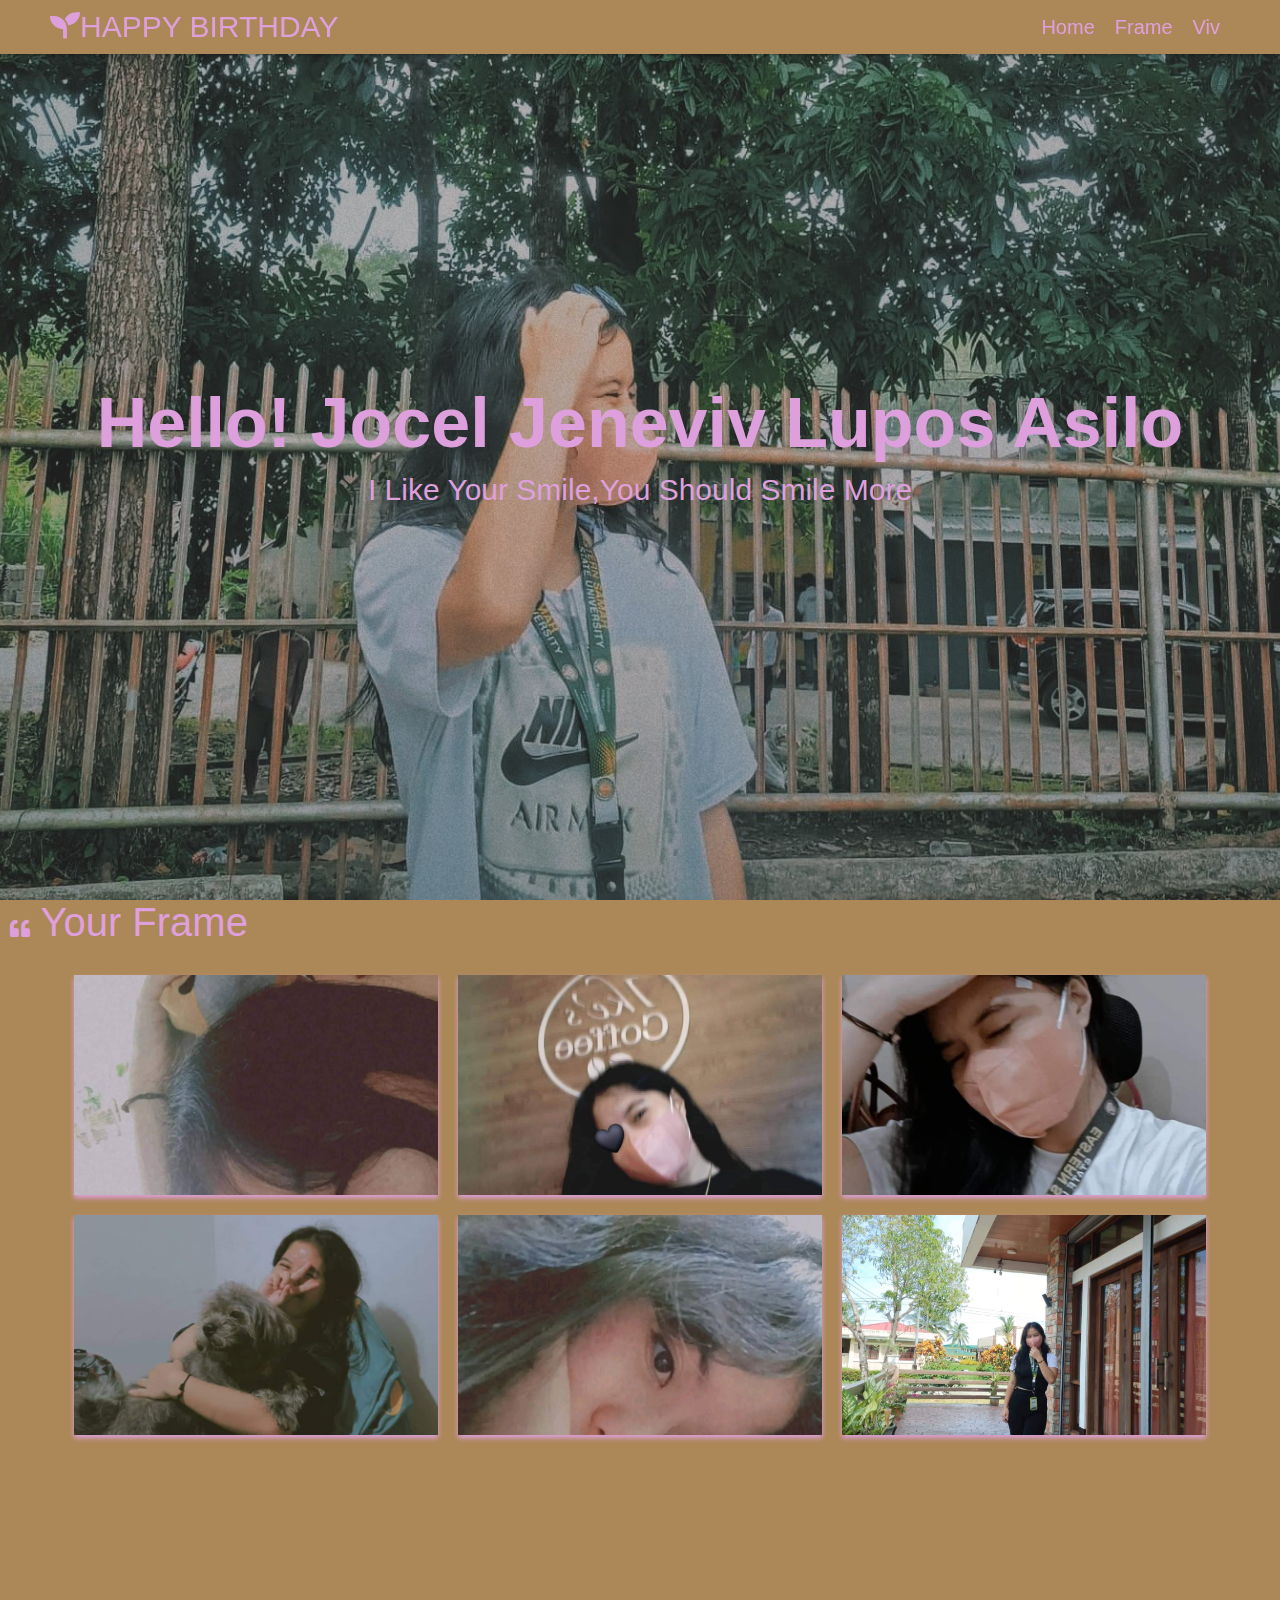
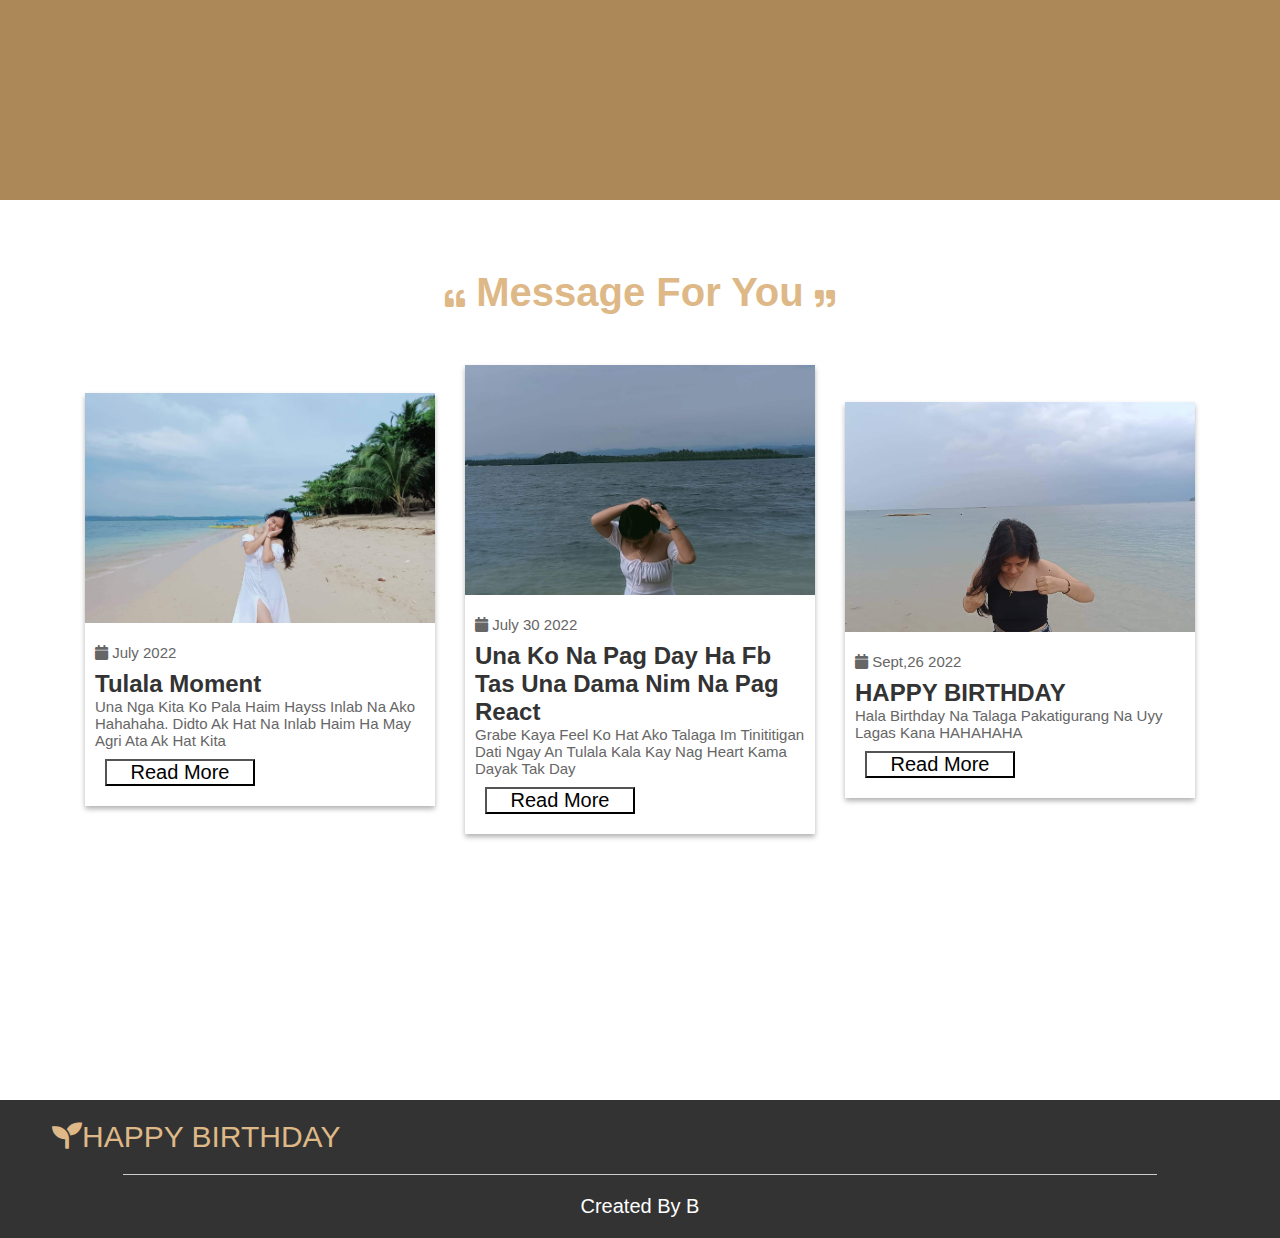
<file: index.html>
<!DOCTYPE html>
<html lang="en">
<head>
    <meta charset="UTF-8">
    <meta name="viewport" content="width=device-width, initial-scale=1.0">
    <title>cjay </title>

    
    <link rel="stylesheet" href="https://cdnjs.cloudflare.com/ajax/libs/font-awesome/5.15.2/css/all.min.css">

    
    <link rel="stylesheet" href="css/style.css">

</head>
<body>
    


<header>

<a href="#" class="logo"><i class="fas fa-seedling"></i>HAPPY BIRTHDAY</a>

<nav class="navbar">
    <ul>
        <li><a href="#home">home</a></li>
        <li><a href="#frame">frame</a></li>
        <li><a href="#viv">viv</a></li>    
       
    </ul>
</nav>

<div class="fas fa-bars"></div>

</header>

<section class="home"  id="home">

  <div class="content">
    

    <h1> Hello! Jocel Jeneviv Lupos Asilo</h1>
    <p>  I like your smile,you should smile more</p>

  </div>
</section>

<section class="frame" id="frame">

  <hi class="heading">  <i class="fa fa-quote-left"></i> your frame <i class="Birthday to you"></i> </hi>

  <div class="box-container">

    <div class="box">
      <img src="images/images/img1.jpeg"alt="">
      
    <div class="icons"> 
        <a style="--i:1;" href="#" class=" fas fa-heart"></a>
       

  </div>
</div>
  
  <div class="box">
  <img src="images/images/img2.jpeg"alt="">
<div class="icons"> 
    <a style="--i:1;" href="#" class=" fas fa-heart"></a>
   

</div>
</div>
   
<div class="box">
  <img src="images/images/img3.jpeg"alt="">
<div class="icons"> 
    <a style="--i:1;" href="#" class=" fas fa-heart"></a>
  
   

</div>
</div>

<div class="box">
  <img src="images/images/img4.jpeg"alt="">
<div class="icons"> 
    <a style="--i:1;" href="#" class=" fas fa-heart"></a>
   
</div>
</div>
 
<div class="box">
  <img src="images/images/img5.jpeg"alt="">
<div class="icons"> 
    <a style="--i:1;" href="#" class=" fas fa-heart"></a>
    

</div>
</div>

<div class="box">
  <img src="images/images/img6.jpeg"alt="">
<div class="icons"> 
    <a style="--i:1;" href="#" class=" fas fa-heart"></a>
   

</div>
</div>

</div>

</section>

<section class="viv" id="viv">

  <h1 class="heading"> <i class="fas fa-quote-left"></i> Message For You  <i class="fas fa-quote-right"></i> </h1>
  
  <div class="box-container">
  
      <div class="box">
          <img src="images/images/img7.jpeg" alt="">
          <div class="content">
          
              <span> <i class="fas fa-calendar"></i> July 2022 </span>
              <h3>Tulala moment</h3>
              <p>Una nga kita ko pala haim hayss inlab na ako hahahaha. Didto ak hat na inlab haim ha may agri ata ak hat kita</p>
              <a href="firstpost.html"><button class="btn">read more</button></a>
          </div>
      </div>
  
      <div class="box">
          <img src="images/images/img8.jpeg" alt="">
          <div class="content">
              <span> <i class="fas fa-calendar"></i> July 30 2022 </span>
              <h3>Una ko na pag day ha fb tas una dama nim na pag react</h3>
              <p>Grabe kaya feel ko hat ako talaga im tinititigan dati ngay an tulala kala kay nag heart kama dayak tak day</p>
              <a href="second.html"><button class="btn">read more</button></a>
          </div>
      </div>
  
      <div class="box">
          <img src="images/images/img9.jpeg" alt="">
          <div class="content">
              <span> <i class="fas fa-calendar"></i> Sept,26 2022 </span>
              <h3>HAPPY BIRTHDAY</h3>
              <p>Hala birthday na talaga pakatigurang na uyy lagas kana HAHAHAHA </p>
              <a href="third.html"><button class="btn">read more</button></a>
          </div>
      </div>
  
  </div>
  
  </section>
  

<section class="footer">
  <div class="box-container">

    <div class="box">
       <a href="#" class="logo"><i class="fas fa-seedling"></i>HAPPY BIRTHDAY</a>
    </div>
     <hi class="credit"> created by B <span></span></hi>
  
</section>
</file>
<file: css/style.css>
:root{
    color: burlywood;
}

*
{
  font-family: 'Open Sans' , sans-serif;
  margin: 0; padding: 0;
  box-sizing: border-box;
  text-transform: capitalize;
  text-decoration: bisque;
  transition: all .5s cubic-bezier(.37,1,14,.26,1,24);

}
 
*::selection{
  background: var(plum);
  color: burlywood;
}

html{
  font-size: 62.5%;
  overflow-x: hidden;
}

.btn{
  height: 3.5%;
  width: 15rem;
  background: none;
  outline: none;
  border:.2rem solid var(burlywood);
  color: var(burlywood);
  font-size: 2rem;
  margin: 1rem;
  cursor: pointer;
  overflow: hidden;
  z-index: 0;
  position: relative;
}
.btn::before, .btn::after{
   
    position: absolute;
    content: none;
    top: 0; left: 0;
    height: 100%;
    width: 100%;
    background: var(burlywood);
    z-index: -1;
    transition: all 0.5s cubic-bezier(.37,1,14,.26,1,24);


}

.btn::before{
   clip-path: polygon(0 0, 0 0, 0 0);

}
 .btn:hover:before{
  clip-path: polygon(0 0, 0 100%,100% 0);
 }
 .btn::after{
  clip-path: polygon(100% 100%, 100%,100%, 100% 100%);
 }
 .btn:hover::after{
  clip-path: polygon(100% 0, 0 100%, 100% 100%);
 }
 .btn:hover{
  color: rgb(172, 135, 88);;
 }
 .heading {
   text-align: center;
   font-size: 4rem;
   color: burlywood;
   padding: 1rem;
   padding-top: 7rem;
 }
   .heading i{
    color: var(burlywood);
    font-size: 2rem;
 }
 header{
  display: flex;
  align-items: center;
  justify-content: space-between;
  background: rgb(172, 135, 88);
  box-shadow: 0 .1rem .3rem rgba(0,0,0,.3);
  position: fixed;
  top: 0; left: 0;
  z-index: 1000;
  padding: 1rem 5rem;
  width: 100%;
 }

 header .navbar ul{
  display: flex;
  align-items: center;
  justify-content: space-between;
  list-style: none;
 }
 header .navbar ul li{
  margin: 0% 1rem;
 }
 header .navbar ul li a{
  font-size: 2rem;
  color: plum;
 }
 header .navbar ul li a:hover{
  color: var(burlywood);
 }
 header .fa-bars{
  font-size: 3rem;
  color: plum;
  cursor: pointer;
  display: none;
 }
 header .logo{
  color: var(#666);
  font-size: 3rem;
  color: plum;
 }
 .home {
  min-height: 100vh;
  display: flex;
  align-items: center;
  justify-content: center;
  background:url(../images/home-bg.jpeg) no-repeat;
  background-size: cover;
  background-position: center;
 }
  .home .content{
    text-align: center;
    padding: 1rem;
  }
  .home .content h1{
    font-size: 7rem;
    color: plum;
  }
  .home .content p{
    font-size: 3rem;
    color: plum;
    padding: 1rem 0;
    width: 200rem;
   
  }
  .frame{
    background: rgb(172, 135, 88);
    min-height: 100vh;
}

.frame .heading{
    color:plum;
}

.frame .box-container{
    display: flex;
    align-items: center;
    justify-content: center;
    flex-wrap: wrap;
    padding:2rem 0;
    width: 90%;
    margin:0 auto;
}

.frame .box-container .box{
    flex: 1 1 30rem;
    height: 22rem;
    box-shadow: 0 .3rem .5rem plum;
    overflow: hidden;
    position: relative;
    margin:1rem;
}

.frame .box-container .box img{
    height:100%;
    width:100%;
    object-fit: cover;
}

.frame .box-container .box .icons{
    height:100%;
    width:100%;
    position: absolute;
    top:100%; left: 0;
    display: flex;
    align-items: flex-end;
    justify-content: space-around;
    background:linear-gradient(transparent, rgba(0,0,0,.7));
    transform: scale(0);
}

.frame .box-container .box:hover .icons{
    top:0;
    transform: scale(1);
}

.frame .box-container .box .icons a{
    font-size: 3rem;
    color:#fff;
    margin:3rem 0;
    text-shadow: 0 .3rem .5rem #000;
    transform: translateY(13rem);
    transition-delay: calc(.2s * var(--i));
}

.frame .box-container .box:hover .icons a{
    transform: translateY(0rem);
}

  .viv{
    min-height: 100vh;
}

.viv .box-container{
    display: flex;
    align-items: center;
    justify-content: center;
    flex-wrap: wrap;
    padding:2rem 0;
}

.viv .box-container .box{
    width: 35rem;
    box-shadow: 0 .3rem .5rem rgba(0,0,0,.3);
    margin:2rem 1.5rem;
}

.viv .box-container .box img{
    height: 23rem;
    width: 100%;
    object-fit: cover;
}

.viv .box-container .box .content{
    padding:1rem;
}

.viv .box-container .box .content span{
    font-size: 1.5rem;
    color:#666;
}

.viv .box-container .box .content span i{
    padding:1rem 0;
    color:var(burlywood);
} 

.viv .box-container .box .content h3{
    font-size: 2.4rem;
    color:#333;
}

.viv .box-container .box .content:hover h3{
    text-decoration: underline;
    color:var(burlywood);
}

.viv .box-container .box .content p{
    color:#666;
    font-size: 1.5rem;
}

  .footer{
    background:#333;
}

.footer .box-container{
    display: flex;
    align-items: center;
    justify-content: center;
    flex-wrap: wrap;
    width: 95%;
    margin:0 auto;
}

.footer .box-container .box{
    margin:2rem;
    flex:1 1 25rem;
}

.footer .box-container .box .logo{
    font-size: 3rem;
    color:var(--green);
}

.footer .box-container .box p{
    font-size: 1.7rem;
    color:#ccc;
    padding:1rem 0;
}

.footer .box-container .box .share{
    text-align: center;
    font-size: 3rem;
    color:#fff;
}

.footer .box-container .box:nth-child(2) a{
    text-align: center;
    font-size: 1.7rem;
    color:#eee;
    display: block;
    padding:.5rem 0;
}

.footer .box-container .box:nth-child(2) a:hover{
    text-decoration: underline;
}

.footer .box-container .box .letter{
    font-size: 3rem;
    color:#fff;
}

.footer .box-container .box form input[type="email"]{
    padding:0 1rem;
    outline:none;
    border:.2rem solid var(--green);
    background:none;
    font-size: 1.7rem;
    color:#fff;
    height:4rem;
    width:74%;
}

.footer .box-container .box form button{
    outline:none;
    border:none;
    background:var(--green);
    font-size: 1.9rem;
    color:#fff;
    height:4rem;
    width:25%;
    cursor: pointer;
}

.footer .box-container .box form button:hover{
    color:var(--green);
    background:none;
    border:.1rem solid var(--green);
}

.footer .credit{
    text-align: center;
    color:#fff;
    font-size: 2rem;
    width:85%;
    margin:0 auto;
    padding:2rem 1rem;
    border-top: .1rem solid #ccc;
}

.footer .credit span{
    color:var(--green);
}







/* media queries  */

@media (max-width:768px){

    html{
        font-size: 55%;
    }

    header .fa-bars{
        display: block;
    }

    header .navbar{
        position: fixed;
        top:-100rem; left:0;
        width: 100%;
        border-top: .1rem solid #ccc;
        opacity: 0;
    }

    header .navbar ul{
        flex-flow: column;
        padding:2rem 0;
        background-color: #fff;
    }

    header .navbar ul li{
        width: 100%;
        text-align: center;
        margin:1rem 0;
    }

    header .navbar ul li a{
        font-size: 3rem;
        display: block;
    }

    .fa-times{
        transform: rotate(180deg);
    }

    header .nav-toggle{
        top:6rem; 
        opacity: 1;
    }

    .home .content h1{
        font-size: 5rem;
    }

    .home .content p{
        width: auto;
    }

    .service .box-container{
        width: auto;
    }

}

@media (max-width:500px){
    .donate .form-container form .inputBox input, select{
        width: 100%;
    }
    .donate .form-container form{
        width: 90%;
    }
}
</file>
